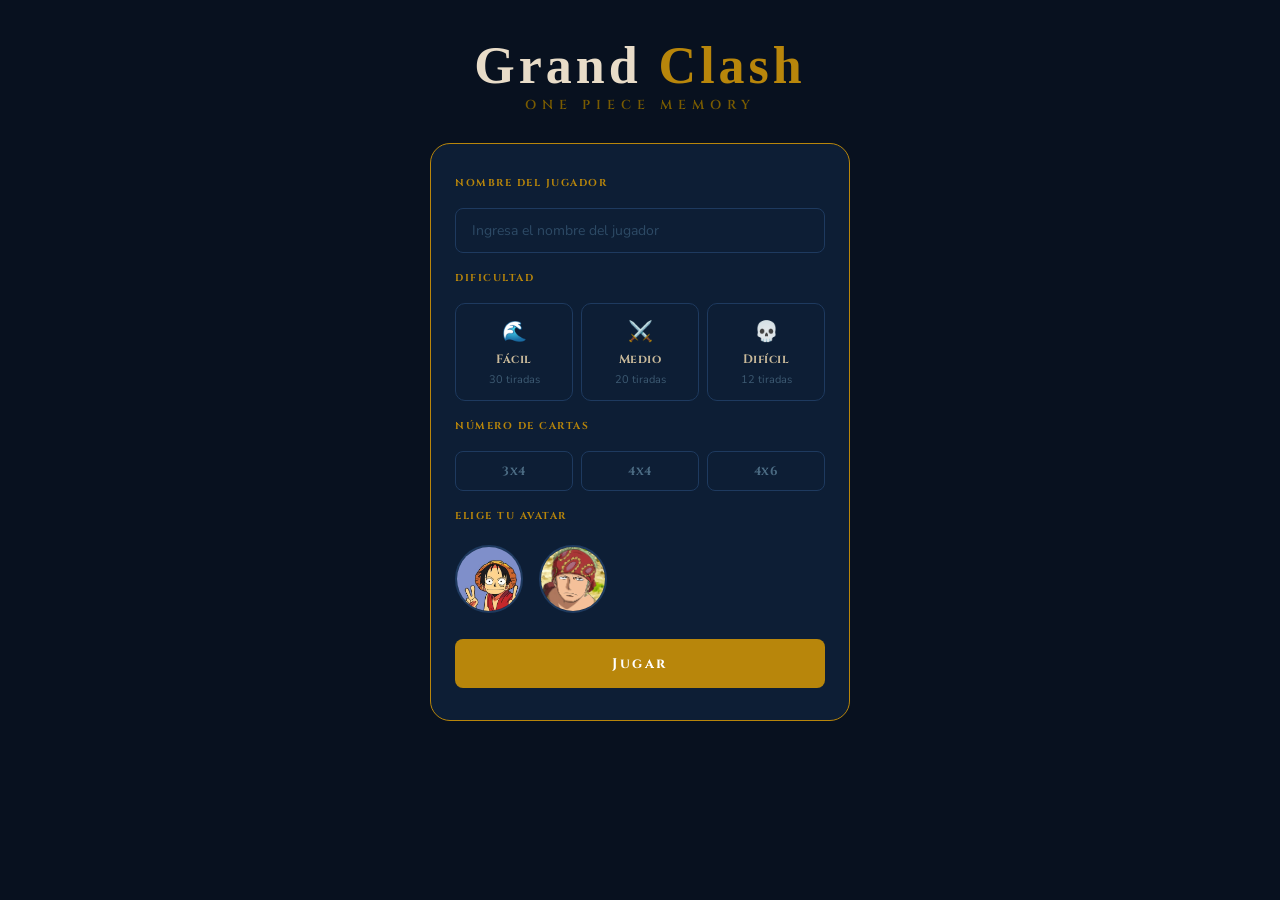
<file: index.html>
<!DOCTYPE html>
<html lang="es">
<head>
  <meta charset="UTF-8">
  <title>One Piece Game</title>
  <link rel="stylesheet" href="css/style.css">
</head>
<body>

  <div class="container">
    <h3 class="Logo">Grand <span class="clash">Clash</span></h3>
    <span class="Game">One piece memory</span>

    <form id="playerForm">
    <!-- NOMBRE -->
    <label>Nombre del jugador</label>
    <input type="text" id="nick" placeholder="Ingresa el nombre del jugador" required>

    <!-- DIFICULTAD -->
    <label>Dificultad</label>
    <div class="difficulty-container" id="difficulty">
      <div class="difficulty-card" data-value="easy">
        <div class="icon">🌊</div>
          <h3>Fácil</h3>
          <p>30 tiradas</p>
    </div>

  <div class="difficulty-card" data-value="medium">
    <div class="icon">⚔️</div>
    <h3>Medio</h3>
    <p>20 tiradas</p>
  </div>

  <div class="difficulty-card" data-value="hard">
    <div class="icon">💀</div>
    <h3>Difícil</h3>
    <p>12 tiradas</p>
  </div>

</div>

    <!-- CARTAS -->
    <label>Número de cartas</label>
    <div class="options" id="cards">
      <button type="button" data-value="12">3x4</button>
      <button type="button" data-value="16">4x4</button>
      <button type="button" data-value="24">4x6</button>
    </div>

    <!-- AVATAR -->
    <label>Elige tu avatar</label>
    <div class="avatars" id="avatar">
      <img src="img/avatars/avatar-luffy.jpg" data-value="avatar-luffy.jpg">
      <img src="img/avatars/avatar-zoro.jpg" data-value="avatar-zoro.jpg">
    </div>

      <button type="submit" class="play-btn">Jugar</button>
    </form>
  </div>

  <script src="js/app.js"></script>
</body>
</html>
</file>
<file: css/style.css>
@import url('https://fonts.googleapis.com/css2?family=Cinzel:wght@600;700&family=Nunito:wght@400;600;700&display=swap');

* {
  box-sizing: border-box;
  margin: 0;
  padding: 0;
}

body {
  font-family: 'Nunito', sans-serif;
  background: #08111f;
  color: white;
  min-height: 100vh;
  display: flex;
  justify-content: center;
  align-items: flex-start;
  padding: 2.5rem 1rem 3rem;
}

.container {
  width: min(420px, 100%);
  display: flex;
  flex-direction: column;
  align-items: center;
}

/* LOGO */
.Logo {
  font-family: 'Cinzel Decorative', serif;
  font-size: 52px;
  font-weight: 900;
  color: #e8dcc8;
  letter-spacing: 4px;
  line-height: 1;
  text-align: center;
  margin-bottom: 4px;
}

.Logo .clash {
  color: #b8860b;
}

.Game {
  font-family: 'Cinzel', serif;
  font-size: 13px;
  font-weight: 600;
  letter-spacing: 6px;
  color: #7a5c00;
  text-transform: uppercase;
  display: block;
  text-align: center;
  margin-bottom: 1.8rem;
}

/* SEPARADOR DECORATIVO */
.container::before {
  font-family: 'Cinzel', serif;
  font-size: 10px;
  color: #b8860b;
  letter-spacing: 3px;
  display: flex;
  align-items: center;
  width: 100%;
  margin-bottom: 1.6rem;
  gap: 10px;
}

form {
  width: 100%;
  display: flex;
  flex-direction: column;
  gap: 18px;
  background: #0d1e35;
  border: 1.5px solid #b8860b;
  border-radius: 20px;
  padding: 2rem 1.5rem;
}

/* LABELS */
label {
  font-family: 'Cinzel', serif;
  font-size: 10px;
  font-weight: 700;
  letter-spacing: 0.15em;
  color: #b8860b;
  text-transform: uppercase;
  display: block;
}

/* INPUT */
input[type="text"] {
  width: 100%;
  padding: 12px 16px;
  background: #0d1e35;
  border: 1.5px solid #1e3a5f;
  border-radius: 8px;
  color: #e8dcc8;
  font-family: 'Nunito', sans-serif;
  font-size: 14px;
  outline: none;
  transition: border-color 0.25s, box-shadow 0.25s;
}
input[type="text"]:focus {
  border-color: #b8860b;
}
input::placeholder {
  color: #2d4a65;
}

/* CARDS DE DIFICULTAD */
.difficulty-container {
  display: flex;
  gap: 8px;
}

.difficulty-card {
  flex: 1;
  background: #0d1e35;
  border: 1.5px solid #1e3a5f;
  border-radius: 10px;
  padding: 14px 8px 12px;
  cursor: pointer;
  text-align: center;
  transition: border-color 0.2s, background 0.2s, transform 0.15s;
  position: relative;
  overflow: hidden;
}
.difficulty-card::after {
  content: '';
  position: absolute;
  top: 0; left: 0; right: 0;
  height: 2px;
  background: transparent;
  transition: background 0.2s;
}
.difficulty-card:hover {
  border-color: #b8860b;
  background: #d39b0d18;
  transform: translateY(-2px);
}
.difficulty-card:hover::after,
.difficulty-card.active::after {
  background: #b8860b;
}
.difficulty-card.active {
  border-color: #b8860b;
  background: #d39b0d18;
}

.difficulty-card .icon {
  font-size: 20px;
  margin-bottom: 6px;
}
.difficulty-card h3 {
  font-family: 'Cinzel', serif;
  font-size: 12px;
  font-weight: 700;
  color: #c8b99a;
  letter-spacing: 0.04em;
  margin-bottom: 5px;
}
.difficulty-card.active h3 {
  color: #b8860b;
}
.difficulty-card p {
  font-size: 11px;
  color: #3d5a72;
  line-height: 1.5;
}

/* BOTONES OPCIONES (3x3, 4x4, 5x5) */
.options {
  display: flex;
  gap: 8px;
}

.options button {
  flex: 1;
  padding: 11px 8px;
  background: #0d1e35;
  border: 1.5px solid #1e3a5f;
  border-radius: 8px;
  color: #4a6a82;
  font-family: 'Cinzel', serif;
  font-size: 12px;
  font-weight: 700;
  letter-spacing: 0.05em;
  cursor: pointer;
  transition: border-color 0.2s, color 0.2s, background 0.2s;
}
.options button:hover {
  border-color: #b8860b;
  background: #d39b0d18;
  color: #b8860b;
}
.options button.active {
  border-color: #b8860b;
  background: #d39b0d18;
  color: #b8860b;
}

/* AVATARES */
.avatars {
  display: flex;
  gap: 16px;
  justify-content: left;
  padding: 4px 0;
}
.avatars img {
  width: 68px;
  height: 68px;
  border-radius: 50%;
  border: 2.5px solid #1e3a5f;
  cursor: pointer;
  object-fit: cover;
  transition: border-color 0.2s, transform 0.15s, box-shadow 0.2s;
}
.avatars img:hover {
  border-color: #b8860b;
  transform: scale(1.07);
}
.avatars img.active {
  border-color: #b8860b;
}

/* BOTÓN JUGAR */
.play-btn {
  width: 100%;
  padding: 15px;
  background: #b8860b;
  border: none;
  border-radius: 8px;
  color: white;
  font-family: 'Cinzel', serif;
  font-size: 14px;
  font-weight: 700;
  letter-spacing: 2.5px;
  cursor: pointer;
  transition: background 0.2s, transform 0.1s;
  margin-top: 4px;
}
.play-btn:hover {
  background: #d39b0d;
}
.play-btn:active {
  transform: scale(0.98);
}
</file>
